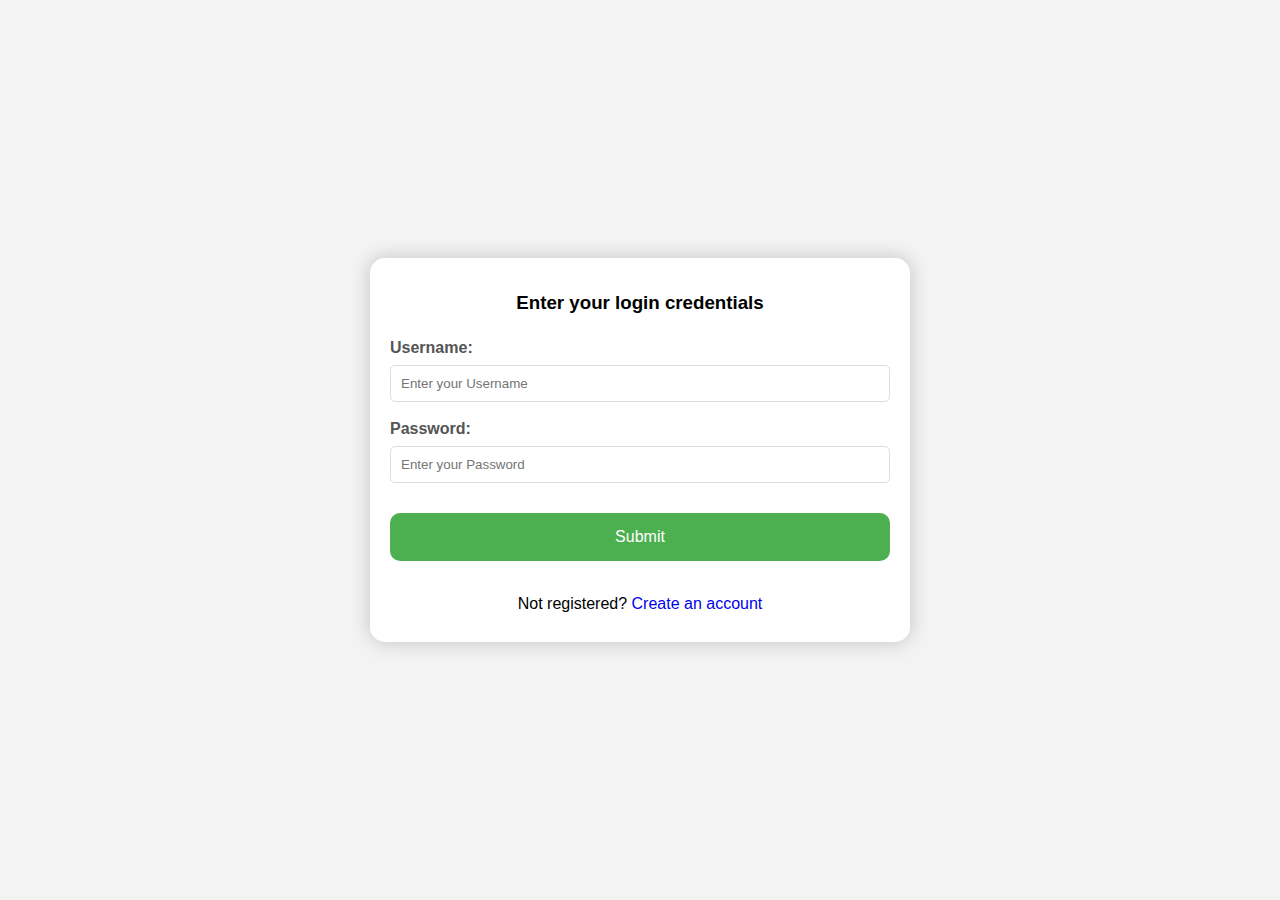
<file: Login.html>
<!DOCTYPE html>
<html>

<head>
    <title>HTML Login Form</title>
    <link rel="stylesheet" 
          href="Login.css">
</head>

<body>
    <div class="main">
        <h1></h1>
        <h3>Enter your login credentials</h3>
        <form action="HomePage.html">
            <label for="first">
                  Username:
              </label>
            <input type="text" 
                   id="first"
                   name="first" 
                   placeholder="Enter your Username" required>

            <label for="password">
                  Password:
              </label>
            <input type="password"
                   id="password" 
                   name="password" 
                   placeholder="Enter your Password" required>

            <div class="wrap">
               <button type="submit"
                        onclick="solve()">
                    Submit
                </button>
            </div>
        </form>
        <form action="Homepage.html">
        <p>Not registered? 
            <a href="Register.html" 
               style="text-decoration: none;">
                Create an account
            </a>
        </p>
    </form>
    </div>
</body>

</html>
</file>
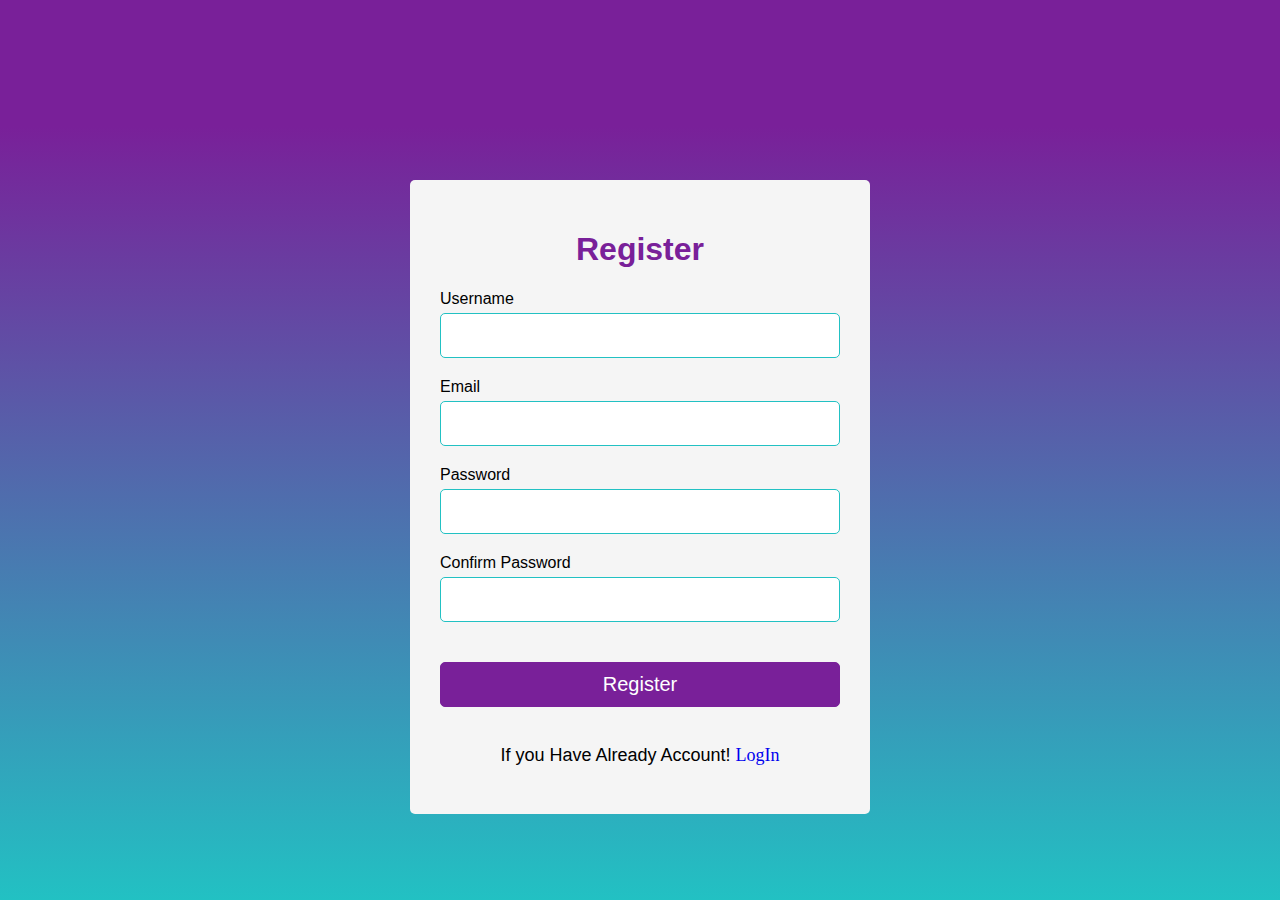
<file: Register.html>
<!DOCTYPE html>
<html lang="en">
<head>
        <meta charset="UTF-8">
        <meta http-equiv="X-UA-Compatible" content="IE=edge">
        <meta name="viewport" content="width=device-width, initial-scale=1.0">
        <link rel="stylesheet" href="Register.css">
         <script src="Register.js" defer></script>
            <title>Register</title>
</head>
     <body>
        <div class="container">
        <form action="Homepage.html" id="form">
        <h1>Register</h1>
            <div class="input-group">
                <label for="username">Username</label>
                    <input type="text" id="username" name="username">
                        <div class="error"></div>
                            </div>
                        <div class="input-group">
                            <label for="email">Email</label>
                            <input type="text" id="email" name="email" >
                                <div class="error"></div>
                            </div>
                                    <div class="input-group">
                                        <label for="password">Password</label>
                                            <input type="password" id="password" name="password">
                                        <div class="error"></div>
                                            </div>
                    <div class="input-group">
                         <label for="cpassword">Confirm Password</label>
                            <input type="password" id="cpassword" name="cpassword">
                            <div class="error"></div>
                                </div>
                        <form action="HomePage.html">
                        <button type="submit">Register</button>
                        <div>
                            <form action="">
                                <p class="Login">If you Have Already Account! <a class="Login-page" href="Login.html"
                                    style="text-decoration: none;">LogIn</a></p>
                            </form>
                        </div>
                        </form>
                        </form>
                    </div>
</body>
</html>
</file>
<file: Login.css>
/* style.css */
body {
    display: flex;
    align-items: center;
    justify-content: center;
    font-family: sans-serif;
    line-height: 1.5;
    min-height: 100vh;
    background: #f3f3f3;
    flex-direction: column;
    margin: 0;
}

.main {
    background-color: #fff;
    border-radius: 15px;
    box-shadow: 0 0 20px rgba(0, 0, 0, 0.2);
    padding: 10px 20px;
    transition: transform 0.2s;
    width: 500px;
    text-align: center;
}

h1 {
    color: #4CAF50;
}

label {
    display: block;
    width: 100%;
    margin-top: 10px;
    margin-bottom: 5px;
    text-align: left;
    color: #555;
    font-weight: bold;
}


input {
    display: block;
    width: 100%;
    margin-bottom: 15px;
    padding: 10px;
    box-sizing: border-box;
    border: 1px solid #ddd;
    border-radius: 5px;
}

button {
    padding: 15px;
    border-radius: 10px;
    margin-top: 15px;
    margin-bottom: 15px;
    border: none;
    color: white;
    cursor: pointer;
    background-color: #4CAF50;
    width: 100%;
    font-size: 16px;
}

.wrap {
    display: flex;
    justify-content: center;
    align-items: center;
}
</file>
<file: Register.css>
body{
    background: rgb(34,193,195);
    background: linear-gradient(0deg, rgba(34,193,195,1) 0%, rgba(121,32,153,1) 86%);
    background-attachment: fixed;
    margin:0;
    font-family: 'Poppins', sans-serif; 
}

#form{
    width:400px;
    margin:20vh auto 0 auto;
    background-color: whitesmoke;
    border-radius: 5px;
    padding:30px;
}

h1{
    text-align: center;
    color:#792099;
}

#form button{
    background-color: #792099;
    color:white;
    border: 1px solid #792099;
    border-radius: 5px;
    padding:10px;
    margin:20px 0px;
    cursor:pointer;
    font-size:20px;
    width:100%;
}

.input-group{
    display:flex;
    flex-direction: column;
    margin-bottom: 15px;
}

.input-group input{
    border-radius: 5px;
    font-size:20px;
    margin-top:5px;
    padding:10px;
    border:1px solid rgb(34,193,195) ;
}

.input-group input:focus{
    outline:0;
}

.input-group .error{
    color:rgb(242, 18, 18);
    font-size:16px;
    margin-top: 5px;
}

.input-group.success input{
    border-color: #0cc477;
}

.input-group.error input{
    border-color:rgb(206, 67, 67);
}
.Login{
    text-align: center;
    font-size: large;
}
.Login-page{
    font-family: initial;
}
</file>
